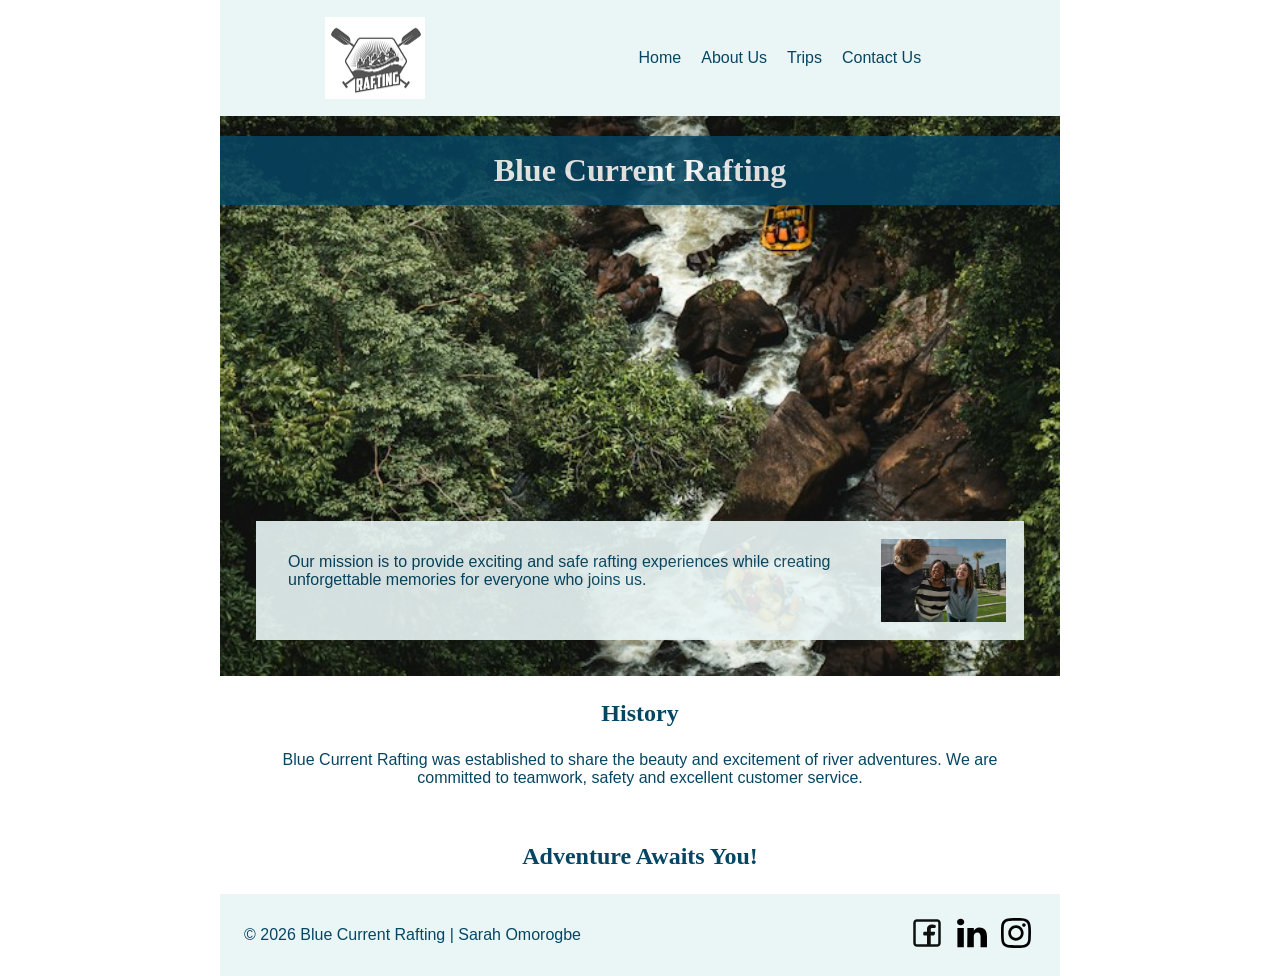
<file: wwr/about.html>
<!DOCTYPE html>
<html lang="en-US">

<head>
    <meta charset="UTF-8">
    <meta name="viewport" content="width=device-width, initial-scale=1.0">
    <meta name="description" content="Discover Blue Current Rafting, our history, mission and exciting river adventures.">
    <meta name="author" content="Sarah Omorogbe">
    <title>Blue Current Rafting | About Us</title>
    <link rel="stylesheet" href="styles/rafting.css">
</head>

<body>
    <header>
        <img src="images/logo.png" alt="Blue Current Rafting Logo">
        <nav>
            <a href="index.html">Home</a>
            <a href="about.html">About Us</a>
            <a href="trips.html">Trips</a>
            <a href="contact.html">Contact Us</a>
        </nav>
    </header>

    <main>
        <div class="hero">
            <img src="images/rafting.jpg" alt="People enjoying a rafting adventure">
            <h1>Blue Current Rafting</h1>
            <article>
                <img src="images/happy-client.jpg" alt="Happy rafting customer">
                <p>Our mission is to provide exciting and safe rafting experiences while creating unforgettable memories for everyone who joins us.</p>
            </article>
        </div>

        <section>
            <h2>History</h2>
            <p>Blue Current Rafting was established to share the beauty and excitement of river adventures. We are committed to teamwork, safety and excellent customer service.</p>
        </section>
        <section>
            <h2>Adventure Awaits You!</h2>
        </section>
    </main>
    <footer>
        <p>&copy; 2026 Blue Current Rafting | Sarah Omorogbe</p>

        <nav class="socialmedia">
            <a href="https://facebook.com">
                <img src="images/facebook.svg" alt="Facebook Icon">
            </a>
            <a href="https://linkedin.com">
                <img src="images/linkedin.svg" alt="LinkedIn Icon">
            </a>
            <a href="https://instagram.com">
                <img src="images/instagram.svg" alt="Instagram Icon">
            </a>
        </nav>
    </footer>
</body>

</html>
</file>
<file: wwr/styles/rafting.css>
:root {
    --primary-color: #064663;
    --secondary-color: #52b7c5;
    --accent1-color: #f4a261;
    --accent2-color: #eaf6f6;
    --heading-font: Georgia, serif;
    --body-font: Arial, sans-serif;
}

* {
    margin: 0;
    padding: 0;
    box-sizing: border-box;
}

body {
    font-family: var(--body-font);
    color: var(--primary-color);
}

header,
main,
footer {
    width: 840px;
    margin: 0 auto;
}

header {
    display: flex;
    align-items: center;
    justify-content: space-around;
    background-color: var(--accent2-color);
    padding: 15px;
}

header img {
    width: 100px;
}

nav a {
    margin: 10px;
    color: var(--primary-color);
}

h1,
h2 {
    font-family: var(--heading-font);
    color: var(--primary-color);
}

nav,
p,
section,
article {
    margin: 16px;
    padding: 8px;
}

.hero {
    position: relative;
}

.hero > img {
    display: block;
    width: 100%;
    height: auto;
}

.hero h1 {
    position: absolute;
    top: 20px;
    width: 100%;
    padding: 16px;
    text-align: center;
    background-color: var(--primary-color);
    color: white;
    opacity: 0.85;
}

.hero article {
    position: absolute;
    bottom: 20px;
    left: 20px;
    right: 20px;
    background-color: var(--accent2-color);
    opacity: 0.9;
}

.hero article img {
    float: right;
    width: 125px;
    margin: 10px;
}

section {
    text-align: center;
}

footer {
    display: flex;
    justify-content: space-between;
    align-items: center;
    background-color: var(--accent2-color);
}

.socialmedia a {
    text-decoration: none;
}

.socialmedia img {
    width: 30px;
}

.logo {
    font-family: Georgia, serif;
    font-size: 22px;
    font-weight: bold;
    color: var(--primary-color);
    text-decoration: none;
}

header,
main,
footer {
    width: 90%;
    max-width: 840px;
    margin: 0 auto;
}

header nav {
    display: flex;
    flex-wrap: wrap;
    justify-content: center;
}

header nav a {
    text-decoration: none;
}

.socialmedia a {
    text-decoration: none;
    margin: 5px;
}
</file>
